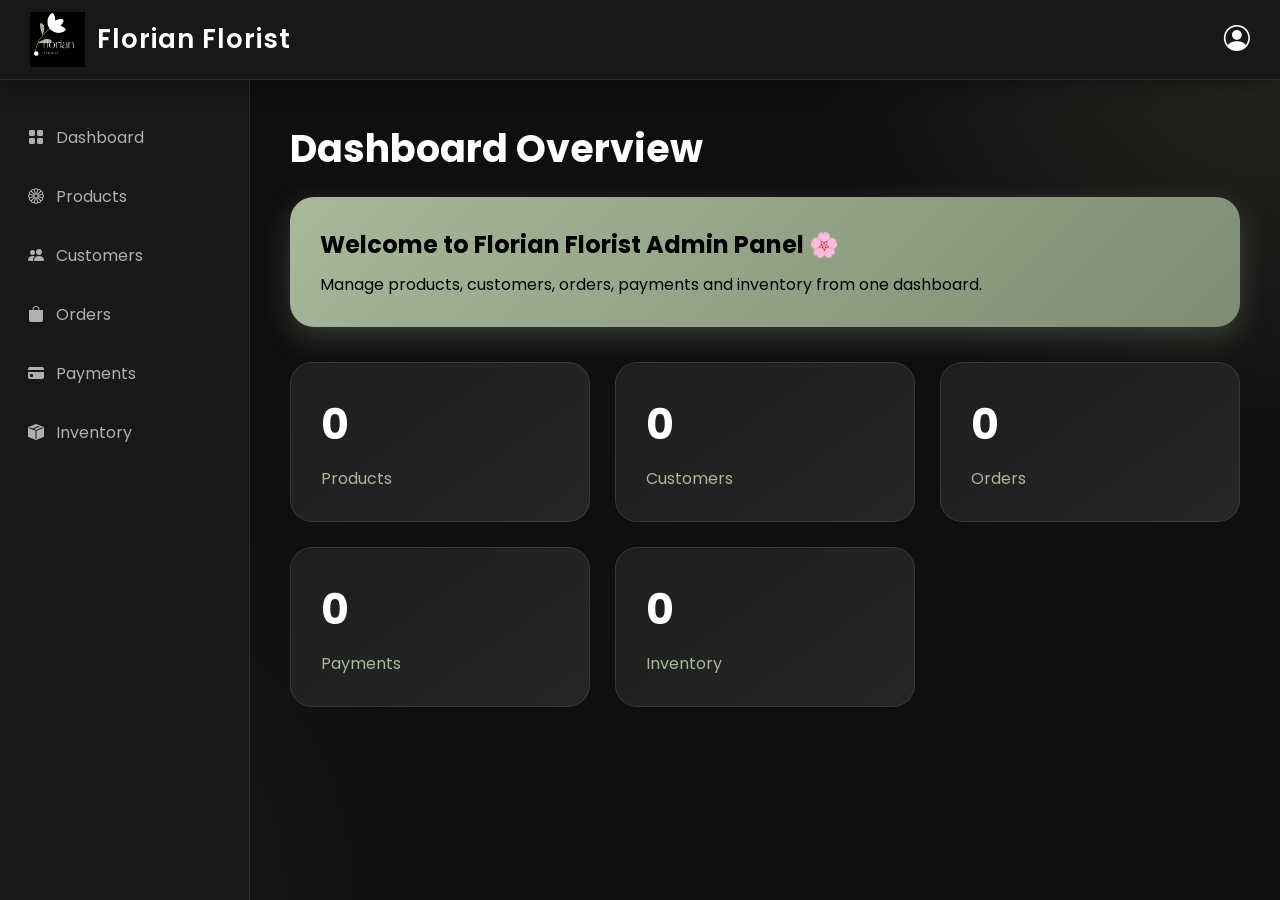
<file: index.html>
<!DOCTYPE html>
<html lang="en">

<head>
    <meta charset="UTF-8">
    <title>Admin Dashboard</title>

    <link rel="stylesheet" href="style.css">

    <link rel="stylesheet"
        href="https://cdn.jsdelivr.net/npm/bootstrap-icons@1.11.3/font/bootstrap-icons.min.css">
</head>

<body>

<!-- NAVBAR -->
<nav class="navbar">

    <div class="logo-section">
        <img src="logo.png" class="logo" alt="logo">
        <h2>Florian Florist</h2>
    </div>

    <div class="nav-icons">
        <i class="bi bi-person-circle"></i>
    </div>

</nav>

<!-- DASHBOARD LAYOUT -->
<div class="dashboard">

    <!-- SIDEBAR -->
    <div class="sidebar">

        <a href="index.html"><i class="bi bi-grid-fill"></i> Dashboard</a>
        <a href="products.html"><i class="bi bi-flower1"></i> Products</a>
        <a href="customers.html"><i class="bi bi-people-fill"></i> Customers</a>
        <a href="orders.html"><i class="bi bi-bag-fill"></i> Orders</a>
        <a href="payments.html"><i class="bi bi-credit-card-fill"></i> Payments</a>
        <a href="inventory.html"><i class="bi bi-box-seam-fill"></i> Inventory</a>

    </div>

    <!-- MAIN CONTENT -->
    <div class="main-content">

        <h1>Dashboard Overview</h1>

        <div class="welcome-card">
    <h2>Welcome to Florian Florist Admin Panel 🌸</h2>
    <p>Manage products, customers, orders, payments and inventory from one dashboard.</p>
</div>

        <div class="stats">

            <div class="card">
                <h2 id="products">0</h2>
                <p>Products</p>
            </div>

            <div class="card">
                <h2 id="customers">0</h2>
                <p>Customers</p>
            </div>

            <div class="card">
                <h2 id="orders">0</h2>
                <p>Orders</p>
            </div>

            <div class="card">
                <h2 id="payments">0</h2>
                <p>Payments</p>
            </div>

            <div class="card">
                <h2 id="inventory">0</h2>
                <p>Inventory</p>
            </div>

        </div>

    </div>

</div>

<!-- SCRIPT -->
<script>
fetch("http://localhost:5000/dashboard-stats")
.then(res => res.json())
.then(data => {

    document.getElementById("products").innerText = data.products;
    document.getElementById("customers").innerText = data.customers;
    document.getElementById("orders").innerText = data.orders;
    document.getElementById("payments").innerText = data.payments;
    document.getElementById("inventory").innerText = data.inventory;

});
</script>

</body>
</html>
</file>
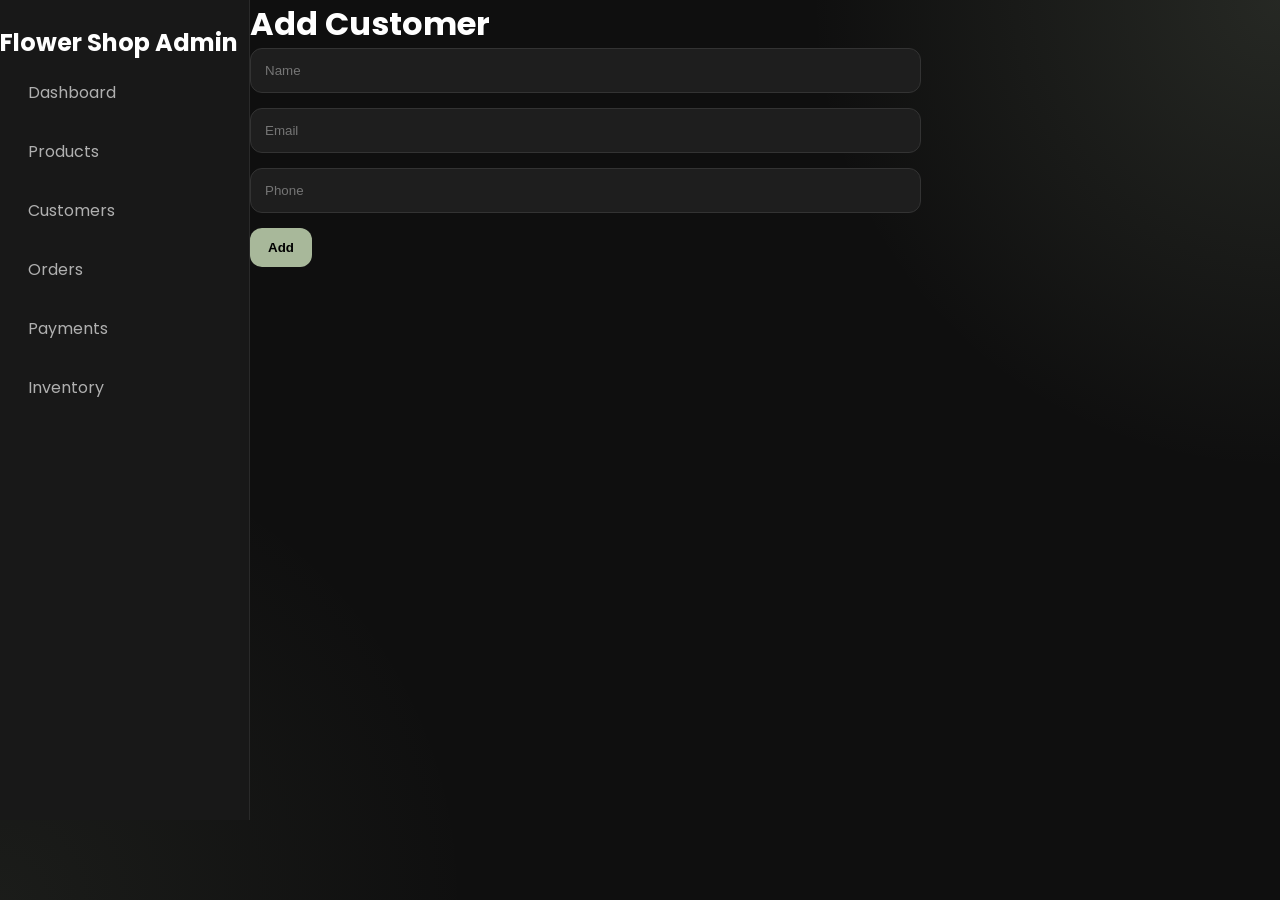
<file: add-customer.html>
<!DOCTYPE html>
<html>
<head>
    <title>Add Customer</title>
    <link rel="stylesheet" href="style.css">
</head>
<body>

<div class="dashboard">

    <div class="sidebar">
        <h2>Flower Shop Admin</h2>
        <a href="index.html">Dashboard</a>
        <a href="products.html">Products</a>
        <a href="customers.html">Customers</a>
        <a href="orders.html">Orders</a>
        <a href="payments.html">Payments</a>
        <a href="inventory.html">Inventory</a>
    </div>

    <div class="main">

        <h1>Add Customer</h1>

        <form id="form">

            <input type="text" id="name" placeholder="Name" required>
            <input type="email" id="email" placeholder="Email" required>
            <input type="text" id="phone" placeholder="Phone" required>

            <button type="submit">Add</button>

        </form>

    </div>

</div>

<script>
document.getElementById("form").addEventListener("submit", async (e) => {
    e.preventDefault();

    await fetch("http://localhost:5000/customers", {
        method: "POST",
        headers: { "Content-Type": "application/json" },
        body: JSON.stringify({
            name: document.getElementById("name").value,
            email: document.getElementById("email").value,
            phone: document.getElementById("phone").value
        })
    });

    alert("Customer Added");
    window.location.href = "customers.html";
});
</script>

</body>
</html>
</file>
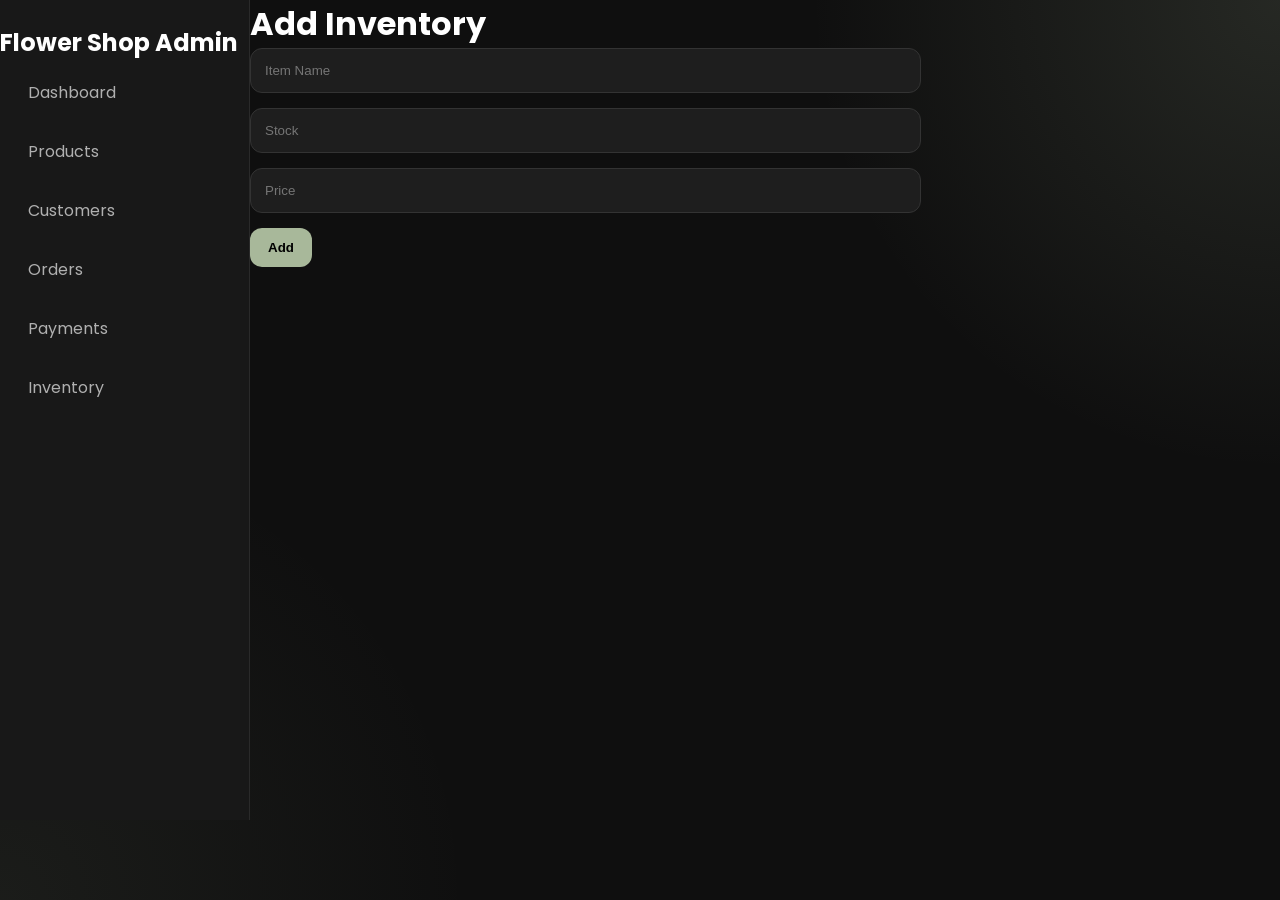
<file: add-inventory.html>
<!DOCTYPE html>
<html>
<head>
    <title>Add Inventory</title>
    <link rel="stylesheet" href="style.css">
</head>
<body>

<div class="dashboard">

    <div class="sidebar">
        <h2>Flower Shop Admin</h2>
        <a href="index.html">Dashboard</a>
        <a href="products.html">Products</a>
        <a href="customers.html">Customers</a>
        <a href="orders.html">Orders</a>
        <a href="payments.html">Payments</a>
        <a href="inventory.html">Inventory</a>
    </div>

    <div class="main">

        <h1>Add Inventory</h1>

        <form id="form">

            <input type="text" id="item" placeholder="Item Name" required>
            <input type="number" id="stock" placeholder="Stock" required>
            <input type="number" id="price" placeholder="Price" required>

            <button type="submit">Add</button>

        </form>

    </div>

</div>

<script>
document.getElementById("form").addEventListener("submit", async (e) => {
    e.preventDefault();

    await fetch("http://localhost:5000/inventory", {
        method: "POST",
        headers: { "Content-Type": "application/json" },
        body: JSON.stringify({
            item: document.getElementById("item").value,
            stock: document.getElementById("stock").value,
            price: document.getElementById("price").value
        })
    });

    alert("Inventory Added");
    window.location.href = "inventory.html";
});
</script>

</body>
</html>
</file>
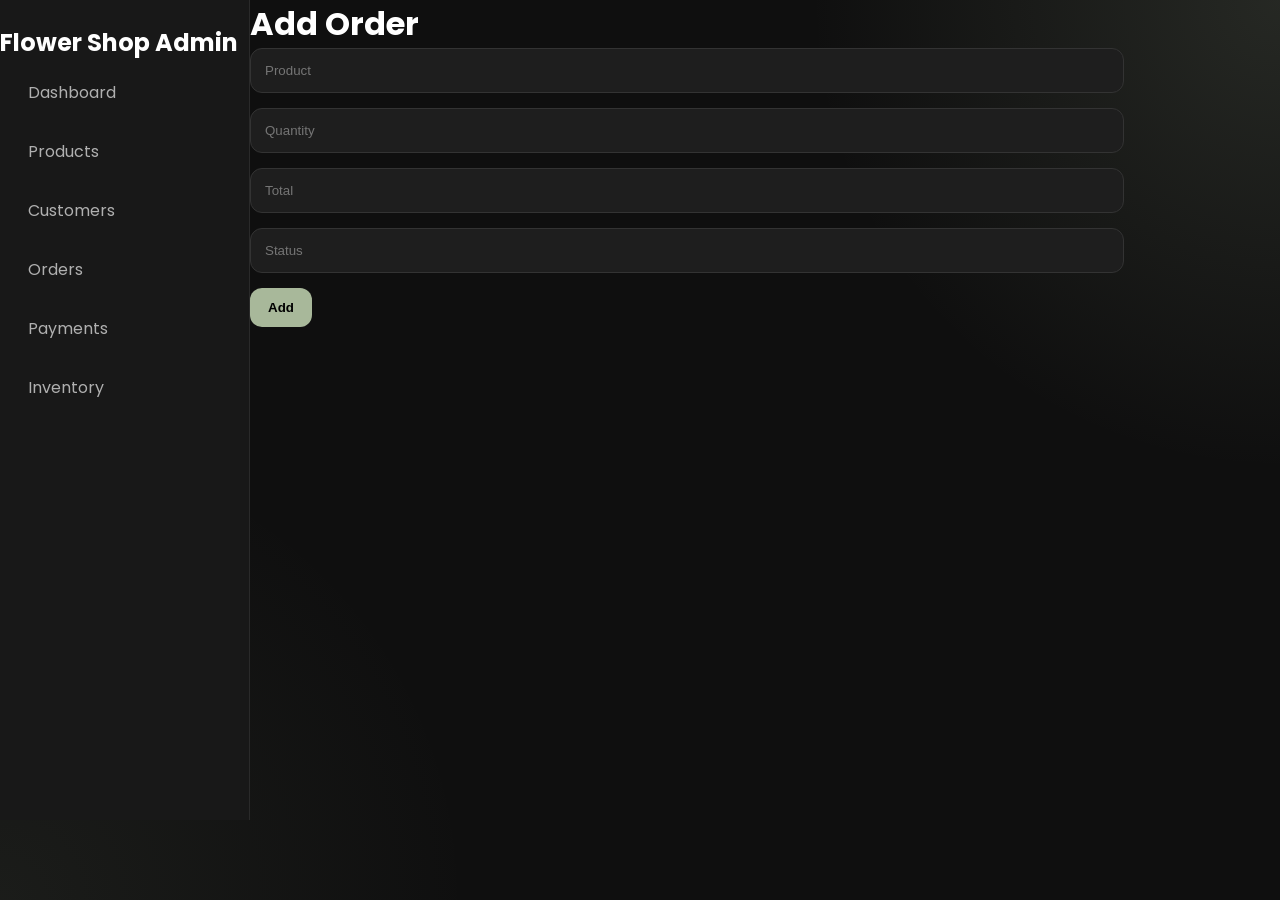
<file: add-order.html>
<!DOCTYPE html>
<html>
<head>
    <title>Add Order</title>
    <link rel="stylesheet" href="style.css">
</head>
<body>

<div class="dashboard">

    <div class="sidebar">
        <h2>Flower Shop Admin</h2>
        <a href="index.html">Dashboard</a>
        <a href="products.html">Products</a>
        <a href="customers.html">Customers</a>
        <a href="orders.html">Orders</a>
        <a href="payments.html">Payments</a>
        <a href="inventory.html">Inventory</a>
    </div>

    <div class="main">

        <h1>Add Order</h1>

        <form id="form">

            <input type="text" id="product" placeholder="Product" required>
            <input type="number" id="quantity" placeholder="Quantity" required>
            <input type="number" id="total" placeholder="Total" required>
            <input type="text" id="status" placeholder="Status" required>

            <button type="submit">Add</button>

        </form>

    </div>

</div>

<script>
document.getElementById("form").addEventListener("submit", async (e) => {
    e.preventDefault();

    await fetch("http://localhost:5000/orders", {
        method: "POST",
        headers: { "Content-Type": "application/json" },
        body: JSON.stringify({
            product: document.getElementById("product").value,
            quantity: document.getElementById("quantity").value,
            total: document.getElementById("total").value,
            status: document.getElementById("status").value
        })
    });

    alert("Order Added");
    window.location.href = "orders.html";
});
</script>

</body>
</html>
</file>
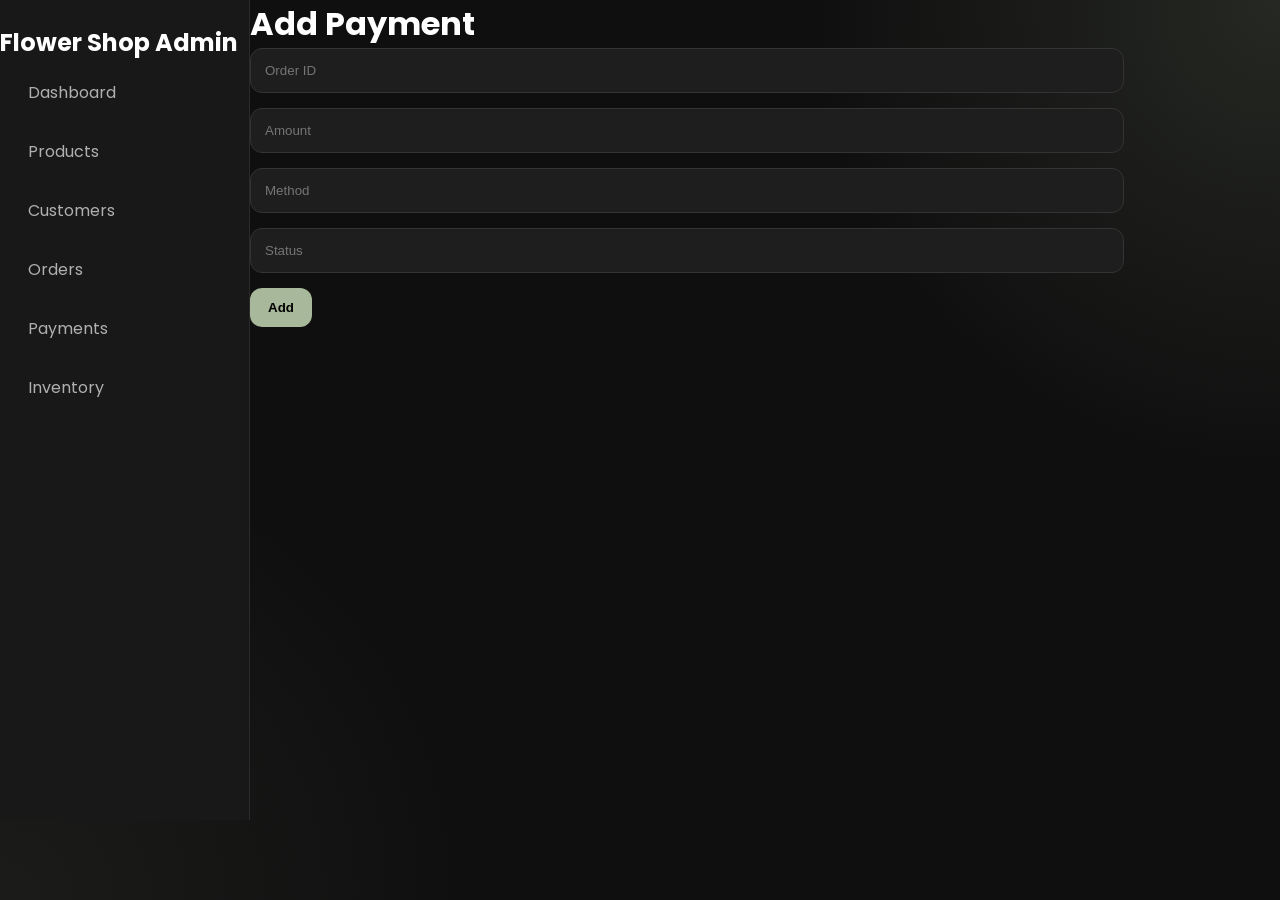
<file: add-payment.html>
<!DOCTYPE html>
<html>
<head>
    <title>Add Payment</title>
    <link rel="stylesheet" href="style.css">
</head>
<body>

<div class="dashboard">

    <div class="sidebar">
        <h2>Flower Shop Admin</h2>
        <a href="index.html">Dashboard</a>
        <a href="products.html">Products</a>
        <a href="customers.html">Customers</a>
        <a href="orders.html">Orders</a>
        <a href="payments.html">Payments</a>
        <a href="inventory.html">Inventory</a>
    </div>

    <div class="main">

        <h1>Add Payment</h1>

        <form id="form">

            <input type="number" id="orderId" placeholder="Order ID" required>
            <input type="number" id="amount" placeholder="Amount" required>
            <input type="text" id="method" placeholder="Method" required>
            <input type="text" id="status" placeholder="Status" required>

            <button type="submit">Add</button>

        </form>

    </div>

</div>

<script>
document.getElementById("form").addEventListener("submit", async (e) => {
    e.preventDefault();

    await fetch("http://localhost:5000/payments", {
        method: "POST",
        headers: { "Content-Type": "application/json" },
        body: JSON.stringify({
            orderId: document.getElementById("orderId").value,
            amount: document.getElementById("amount").value,
            method: document.getElementById("method").value,
            status: document.getElementById("status").value
        })
    });

    alert("Payment Added");
    window.location.href = "payments.html";
});
</script>

</body>
</html>
</file>
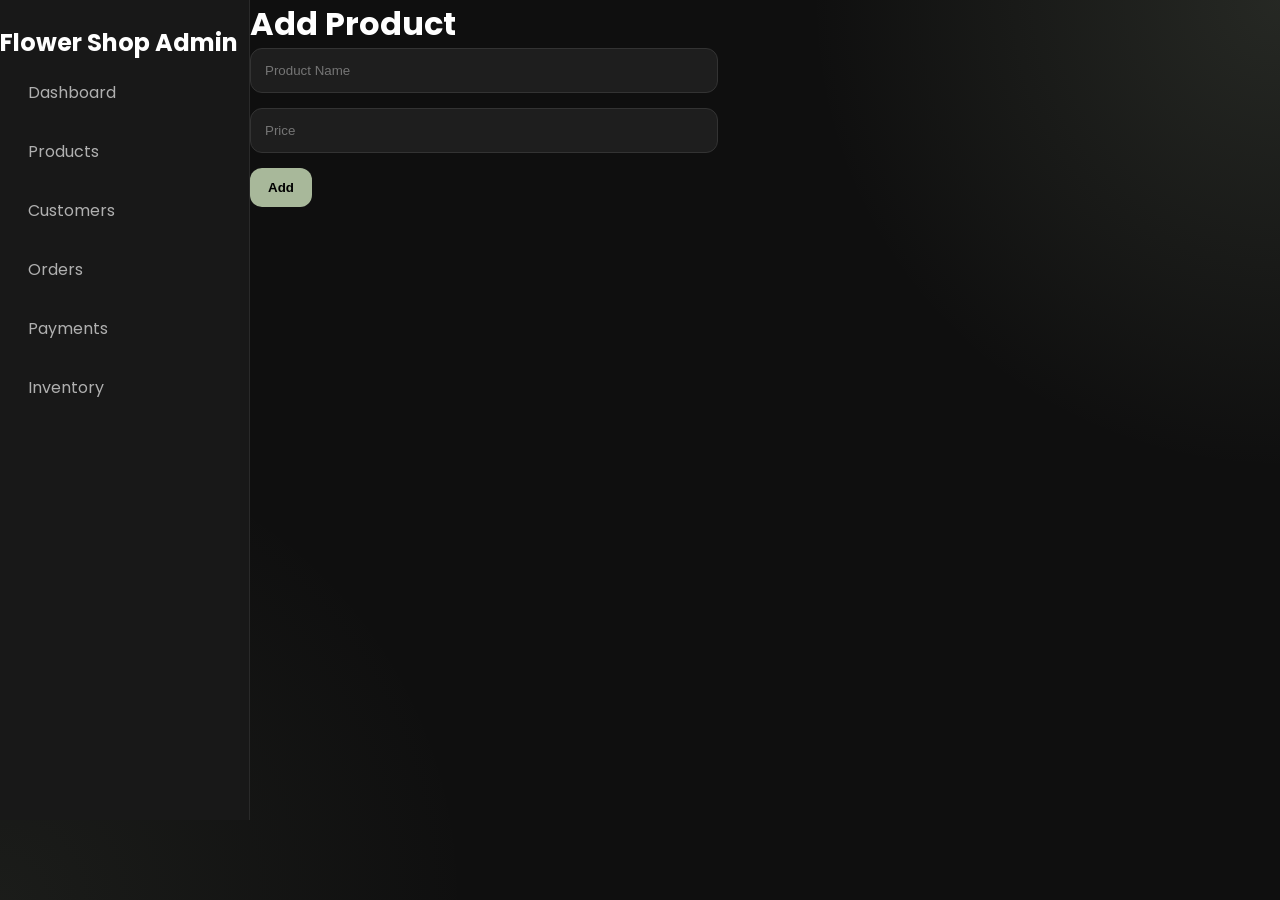
<file: add-product.html>
<!DOCTYPE html>
<html>
<head>
    <title>Add Product</title>
    <link rel="stylesheet" href="style.css">
</head>
<body>

<div class="dashboard">

    <div class="sidebar">
        <h2>Flower Shop Admin</h2>
        <a href="index.html">Dashboard</a>
        <a href="products.html">Products</a>
        <a href="customers.html">Customers</a>
        <a href="orders.html">Orders</a>
        <a href="payments.html">Payments</a>
        <a href="inventory.html">Inventory</a>
    </div>

    <div class="main">

        <h1>Add Product</h1>

        <form id="form">

            <input type="text" id="name" placeholder="Product Name" required>
            <input type="number" id="price" placeholder="Price" required>

            <button type="submit">Add</button>

        </form>

    </div>

</div>

<script>
document.getElementById("form").addEventListener("submit", async (e) => {
    e.preventDefault();

    await fetch("http://localhost:5000/products", {
        method: "POST",
        headers: { "Content-Type": "application/json" },
        body: JSON.stringify({
            name: document.getElementById("name").value,
            price: document.getElementById("price").value
        })
    });

    alert("Product Added");
    window.location.href = "products.html";
});
</script>

</body>
</html>
</file>
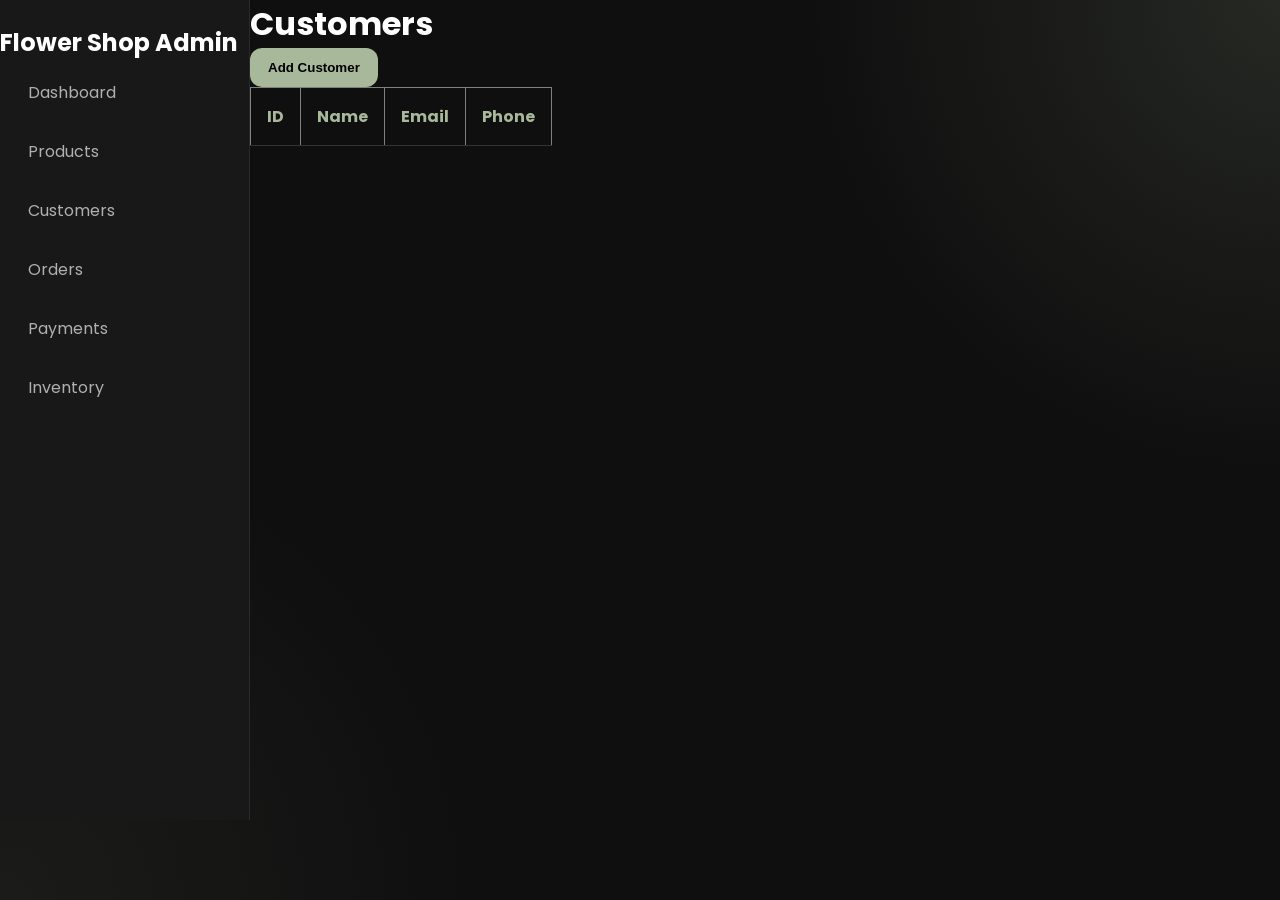
<file: customers.html>
<!DOCTYPE html>
<html>
<head>
    <title>Customers</title>
    <link rel="stylesheet" href="style.css">
</head>
<body>

<div class="dashboard">

    <div class="sidebar">
        <h2>Flower Shop Admin</h2>
        <a href="index.html">Dashboard</a>
        <a href="products.html">Products</a>
        <a href="customers.html">Customers</a>
        <a href="orders.html">Orders</a>
        <a href="payments.html">Payments</a>
        <a href="inventory.html">Inventory</a>
    </div>

    <div class="main">

        <div class="topbar">
            <h1>Customers</h1>

            <a href="add-customer.html">
                <button>Add Customer</button>
            </a>
        </div>

        <table border="1">
            <thead>
                <tr>
                    <th>ID</th>
                    <th>Name</th>
                    <th>Email</th>
                    <th>Phone</th>
                </tr>
            </thead>
            <tbody id="customerTable"></tbody>
        </table>

    </div>

</div>

<script>
fetch("http://localhost:5000/customers")
.then(res => res.json())
.then(data => {
    let rows = "";
    data.forEach(c => {
        rows += `
            <tr>
                <td>${c.id}</td>
                <td>${c.name}</td>
                <td>${c.email}</td>
                <td>${c.phone}</td>
            </tr>
        `;
    });
    document.getElementById("customerTable").innerHTML = rows;
});
</script>

</body>
</html>
</file>
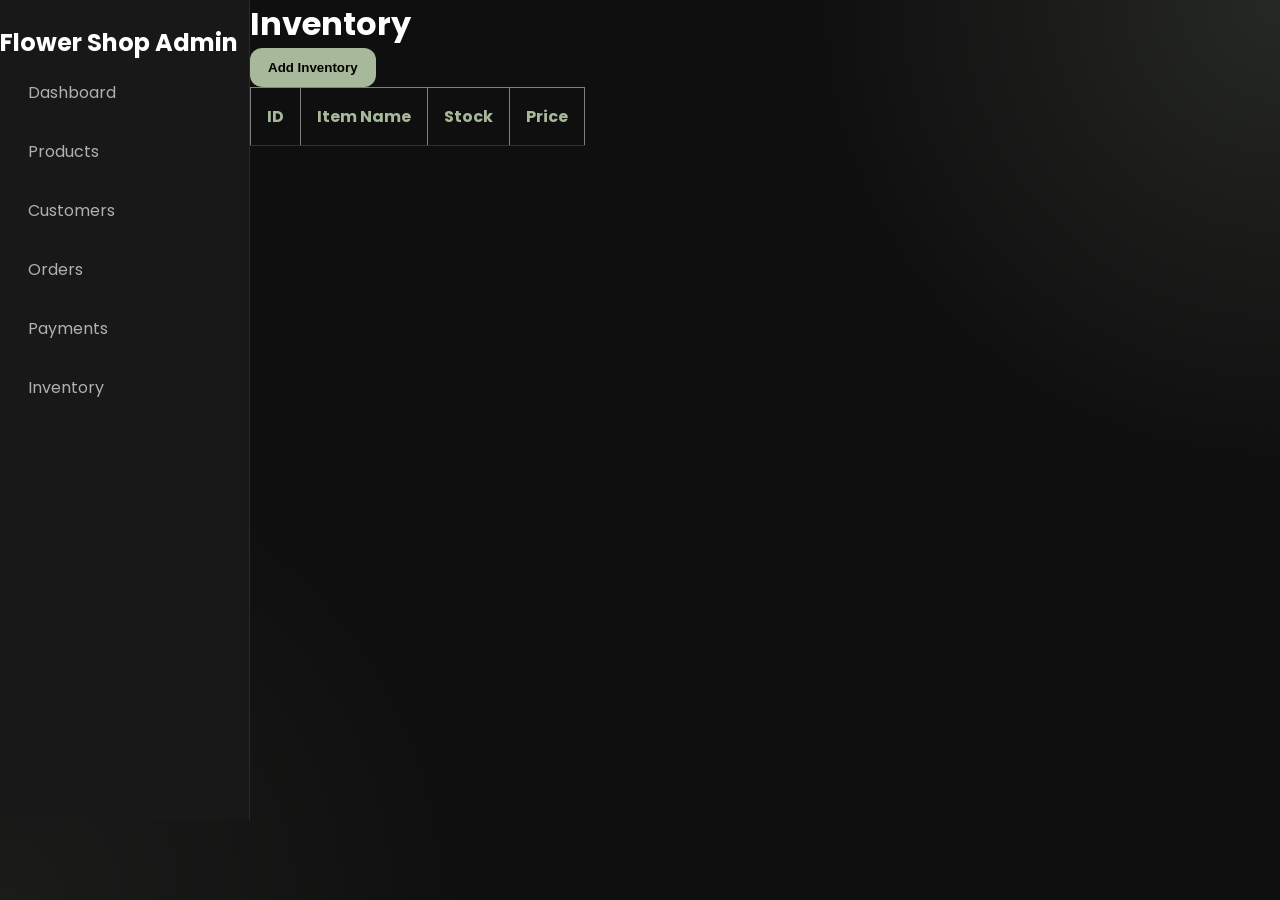
<file: inventory.html>
<!DOCTYPE html>
<html>
<head>
    <title>Inventory</title>
    <link rel="stylesheet" href="style.css">
</head>
<body>

<div class="dashboard">

    <!-- SIDEBAR -->
    <div class="sidebar">
        <h2>Flower Shop Admin</h2>

        <a href="index.html">Dashboard</a>
        <a href="products.html">Products</a>
        <a href="customers.html">Customers</a>
        <a href="orders.html">Orders</a>
        <a href="payments.html">Payments</a>
        <a href="inventory.html">Inventory</a>
    </div>

    <!-- MAIN -->
    <div class="main">

        <div class="topbar">
            <h1>Inventory</h1>

            <a href="add-inventory.html">
                <button>Add Inventory</button>
            </a>
        </div>

        <table border="1">
            <thead>
                <tr>
                    <th>ID</th>
                    <th>Item Name</th>
                    <th>Stock</th>
                    <th>Price</th>
                </tr>
            </thead>

            <tbody id="inventoryTable"></tbody>
        </table>

    </div>

</div>

<script>
fetch("http://localhost:5000/inventory")
.then(res => res.json())
.then(data => {
    let rows = "";

    data.forEach(i => {
        rows += `
            <tr>
                <td>${i.id}</td>
                <td>${i.item}</td>
                <td>${i.stock}</td>
                <td>${i.price}</td>
            </tr>
        `;
    });

    document.getElementById("inventoryTable").innerHTML = rows;
});
</script>

</body>
</html>
</file>
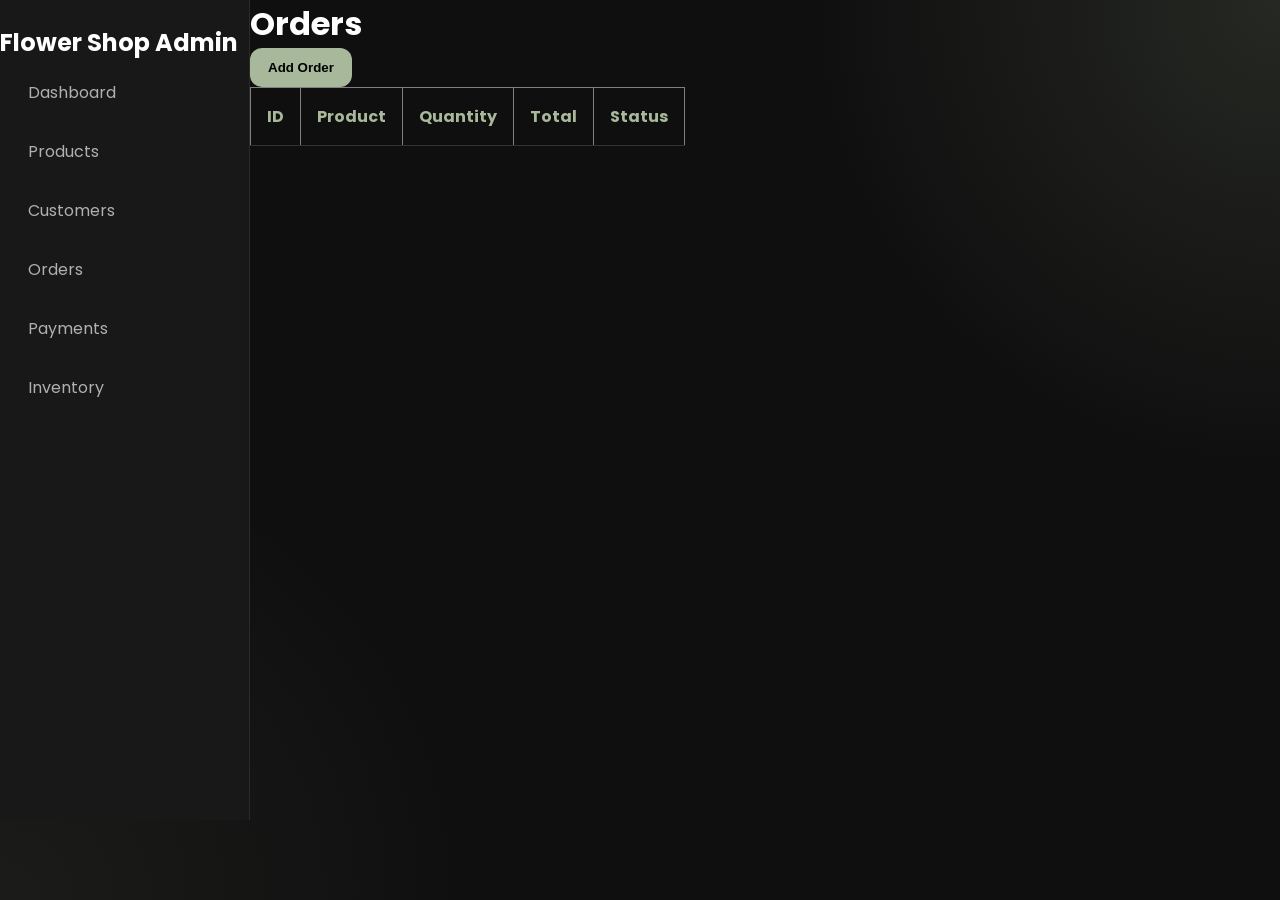
<file: orders.html>
<!DOCTYPE html>
<html>
<head>
    <title>Orders</title>
    <link rel="stylesheet" href="style.css">
</head>
<body>

<div class="dashboard">

    <!-- SIDEBAR -->
    <div class="sidebar">
        <h2>Flower Shop Admin</h2>

        <a href="index.html">Dashboard</a>
        <a href="products.html">Products</a>
        <a href="customers.html">Customers</a>
        <a href="orders.html">Orders</a>
        <a href="payments.html">Payments</a>
        <a href="inventory.html">Inventory</a>
    </div>

    <!-- MAIN -->
    <div class="main">

        <div class="topbar">
            <h1>Orders</h1>

            <a href="add-order.html">
                <button>Add Order</button>
            </a>
        </div>

        <table border="1">
            <thead>
                <tr>
                    <th>ID</th>
                    <th>Product</th>
                    <th>Quantity</th>
                    <th>Total</th>
                    <th>Status</th>
                </tr>
            </thead>

            <tbody id="orderTable"></tbody>
        </table>

    </div>

</div>

<script>
fetch("http://localhost:5000/orders")
.then(res => res.json())
.then(data => {
    let rows = "";

    data.forEach(o => {
        rows += `
            <tr>
                <td>${o.id}</td>
                <td>${o.product}</td>
                <td>${o.quantity}</td>
                <td>${o.total}</td>
                <td>${o.status}</td>
            </tr>
        `;
    });

    document.getElementById("orderTable").innerHTML = rows;
});
</script>

</body>
</html>
</file>
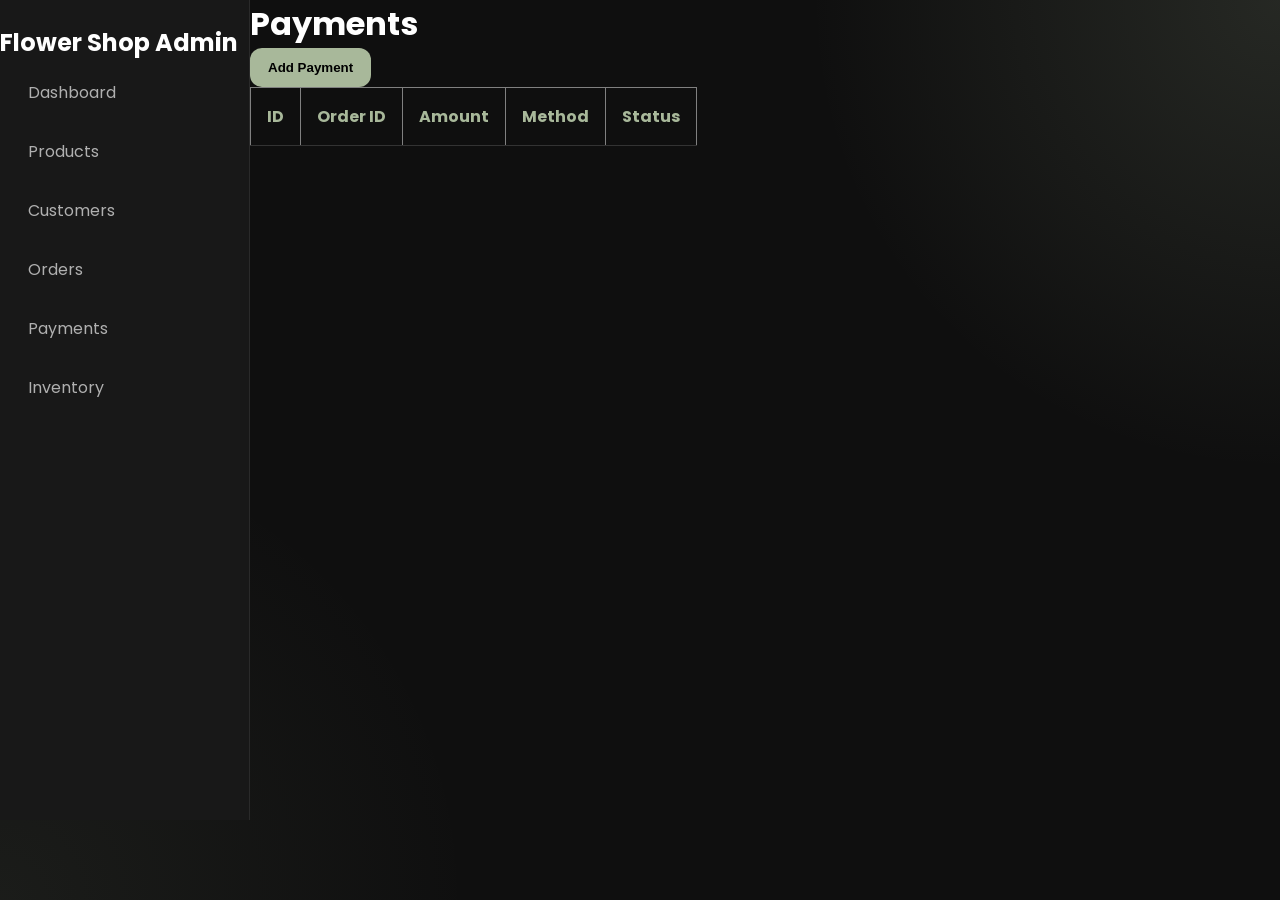
<file: payments.html>
<!DOCTYPE html>
<html>
<head>
    <title>Payments</title>
    <link rel="stylesheet" href="style.css">
</head>
<body>

<div class="dashboard">

    <!-- SIDEBAR -->
    <div class="sidebar">
        <h2>Flower Shop Admin</h2>

        <a href="index.html">Dashboard</a>
        <a href="products.html">Products</a>
        <a href="customers.html">Customers</a>
        <a href="orders.html">Orders</a>
        <a href="payments.html">Payments</a>
        <a href="inventory.html">Inventory</a>
    </div>

    <!-- MAIN -->
    <div class="main">

        <div class="topbar">
            <h1>Payments</h1>

            <a href="add-payment.html">
                <button>Add Payment</button>
            </a>
        </div>

        <table border="1">
            <thead>
                <tr>
                    <th>ID</th>
                    <th>Order ID</th>
                    <th>Amount</th>
                    <th>Method</th>
                    <th>Status</th>
                </tr>
            </thead>

            <tbody id="paymentTable"></tbody>
        </table>

    </div>

</div>

<script>
fetch("http://localhost:5000/payments")
.then(res => res.json())
.then(data => {
    let rows = "";

    data.forEach(p => {
        rows += `
            <tr>
                <td>${p.id}</td>
                <td>${p.orderId}</td>
                <td>${p.amount}</td>
                <td>${p.method}</td>
                <td>${p.status}</td>
            </tr>
        `;
    });

    document.getElementById("paymentTable").innerHTML = rows;
});
</script>

</body>
</html>
</file>
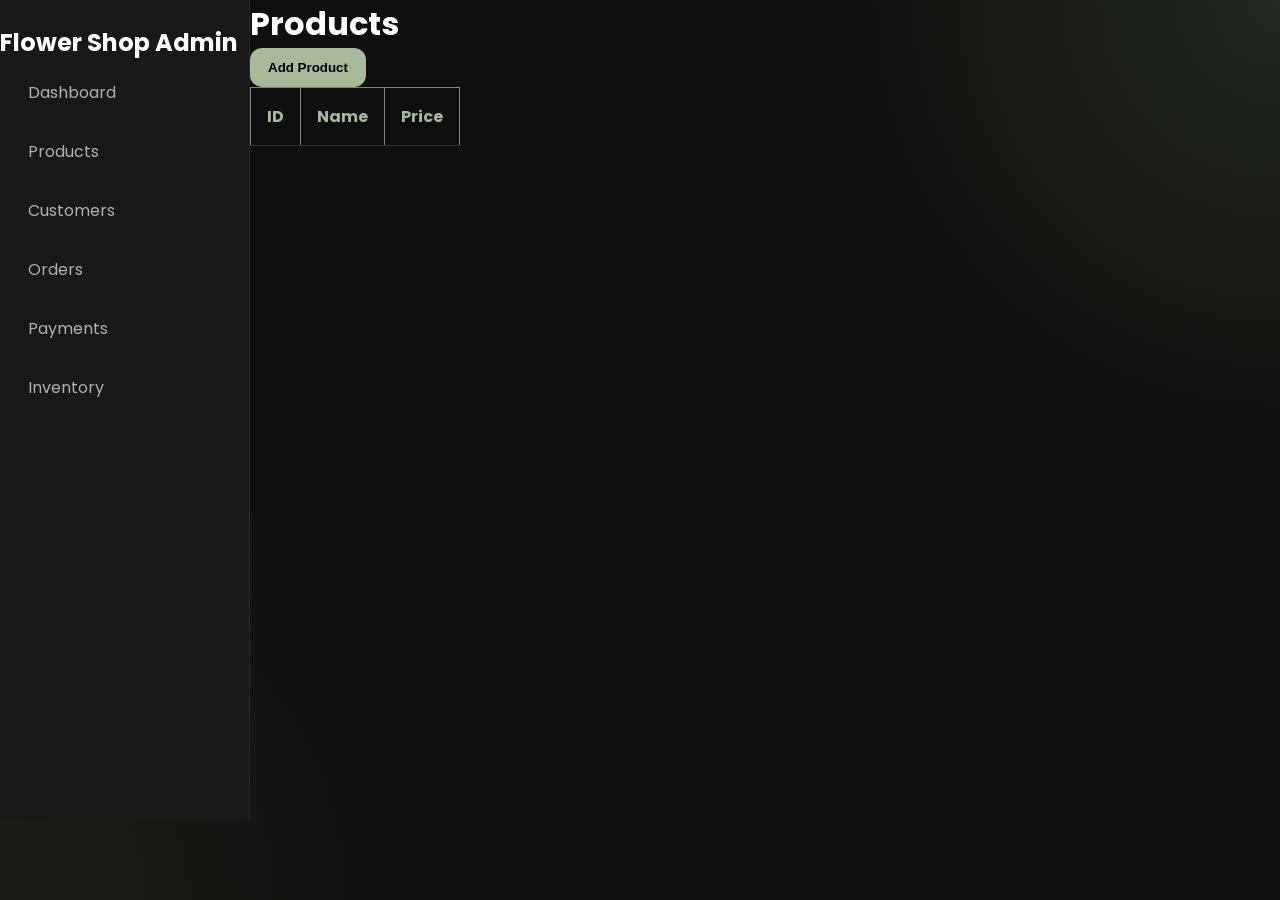
<file: products.html>
<!DOCTYPE html>
<html>
<head>
    <title>Products</title>
    <link rel="stylesheet" href="style.css">
</head>
<body>

<div class="dashboard">

    <!-- SIDEBAR -->
    <div class="sidebar">
        <h2>Flower Shop Admin</h2>
        <a href="index.html">Dashboard</a>
        <a href="products.html">Products</a>
        <a href="customers.html">Customers</a>
        <a href="orders.html">Orders</a>
        <a href="payments.html">Payments</a>
        <a href="inventory.html">Inventory</a>
    </div>

    <!-- MAIN -->
    <div class="main">

        <div class="topbar">
            <h1>Products</h1>

            <!-- ADD BUTTON -->
            <a href="add-product.html">
                <button>Add Product</button>
            </a>
        </div>

        <table border="1">
            <thead>
                <tr>
                    <th>ID</th>
                    <th>Name</th>
                    <th>Price</th>
                </tr>
            </thead>
            <tbody id="productTable"></tbody>
        </table>

    </div>

</div>

<script>
fetch("http://localhost:5000/products")
.then(res => res.json())
.then(data => {
    let rows = "";
    data.forEach(p => {
        rows += `
            <tr>
                <td>${p.id}</td>
                <td>${p.name}</td>
                <td>${p.price}</td>
            </tr>
        `;
    });
    document.getElementById("productTable").innerHTML = rows;
});
</script>

</body>
</html>
</file>
<file: style.css>
@import url('https://fonts.googleapis.com/css2?family=Poppins:wght@300;400;500;600;700&display=swap');

*{
margin:0;
padding:0;
box-sizing:border-box;
}

body{
font-family:'Poppins',sans-serif;
color:white;
min-height:100vh;

background:
radial-gradient(circle at top right,
rgba(168,184,154,0.15),
transparent 30%),
radial-gradient(circle at bottom left,
rgba(168,184,154,0.08),
transparent 30%),
#0F0F0F;

}

/* NAVBAR */

.navbar{
width:100%;
height:80px;

background:#181818;

display:flex;
justify-content:space-between;
align-items:center;

padding:0 30px;

border-bottom:1px solid #2A2A2A;

position:sticky;
top:0;

z-index:100;

backdrop-filter:blur(10px);

box-shadow:0 4px 20px rgba(0,0,0,0.35);

}

/* LOGO */

.logo-section{
display:flex;
align-items:center;
}

.logo{
width:55px;
height:55px;
object-fit:contain;
margin-right:12px;
}

.logo-section h2{
font-size:26px;
font-weight:600;
letter-spacing:1px;
}

/* ICONS */

.nav-icons{
font-size:26px;
}

.nav-icons i{
cursor:pointer;
transition:0.3s;
}

.nav-icons i:hover{
color:#A8B89A;
}

/* DASHBOARD */

.dashboard{
display:flex;
}

/* SIDEBAR */

.sidebar{
width:250px;
min-height:calc(100vh - 80px);

background:#181818;

padding-top:25px;

border-right:1px solid #2A2A2A;

}

.sidebar a{
display:flex;
align-items:center;
gap:12px;

color:#B0B0B0;
text-decoration:none;

margin:6px 10px;
padding:14px 18px;

border-radius:14px;

transition:0.3s;

}

.sidebar a:hover{
background:#222222;
color:#A8B89A;

transform:translateX(5px);

}

.active{
background:#222222;
color:#A8B89A !important;
}

/* MAIN */

.main-content{
flex:1;
padding:40px;
}

.main-content h1{
font-size:38px;
margin-bottom:10px;
}

/* WELCOME BOX */

.welcome-card{
background:linear-gradient(
135deg,
#A8B89A,
#7E8D73
);

color:black;

padding:30px;

border-radius:24px;

margin-top:20px;
margin-bottom:35px;

box-shadow:0 10px 30px rgba(168,184,154,0.25);

}

.welcome-card h2{
margin-bottom:10px;
}

/* DASHBOARD CARDS */

.stats{
display:grid;

grid-template-columns:
repeat(auto-fit,minmax(220px,1fr));

gap:25px;

}

.card{
background:
linear-gradient(
145deg,
#1E1E1E,
#262626);

padding:30px;

border-radius:22px;

border:1px solid rgba(168,184,154,0.15);

transition:0.3s;

}

.card:hover{
transform:translateY(-8px);

box-shadow:
0 12px 30px
rgba(168,184,154,0.18);

}

.card h2{
font-size:42px;
font-weight:700;
}

.card p{
color:#A8B89A;
margin-top:10px;
}

/* TABLES */

.table-container{
margin-top:30px;

background:#1E1E1E;

padding:25px;

border-radius:20px;

border:1px solid #2A2A2A;

}

table{
width:100%;
border-collapse:collapse;
}

table th{
text-align:left;

padding:16px;

color:#A8B89A;

border-bottom:1px solid #333;

}

table td{
padding:16px;
border-bottom:1px solid #333;
}

table tr:hover{
background:#222222;
}

/* BUTTONS */

button,
.edit-btn{
background:#A8B89A;

color:black;

border:none;

padding:12px 18px;

border-radius:12px;

cursor:pointer;

font-weight:600;

transition:0.3s;

}

button:hover,
.edit-btn:hover{
transform:translateY(-2px);
}

.delete-btn{
background:#2A2A2A;

color:white;

border:none;

padding:12px 18px;

border-radius:12px;

cursor:pointer;

}

/* FORMS */

input,
select{
width:100%;

padding:14px;

margin-bottom:15px;

background:#1E1E1E;

color:white;

border:1px solid #333;

border-radius:12px;

outline:none;

}

input:focus{
border-color:#A8B89A;
}

/* STATUS */

.delivered,
.paid,
.available,
.active-customer{
color:#6CFF8F;
font-weight:600;
}

.pending,
.low-stock{
color:#FFD76C;
font-weight:600;
}

.shipped{
color:#6CB8FF;
font-weight:600;
}

.failed,
.cancelled,
.out-stock,
.inactive-customer{
color:#FF6B6B;
font-weight:600;
}

/* SCROLLBAR */

::-webkit-scrollbar{
width:10px;
}

::-webkit-scrollbar-track{
background:#151515;
}

::-webkit-scrollbar-thumb{
background:#A8B89A;
border-radius:20px;
}
</file>
